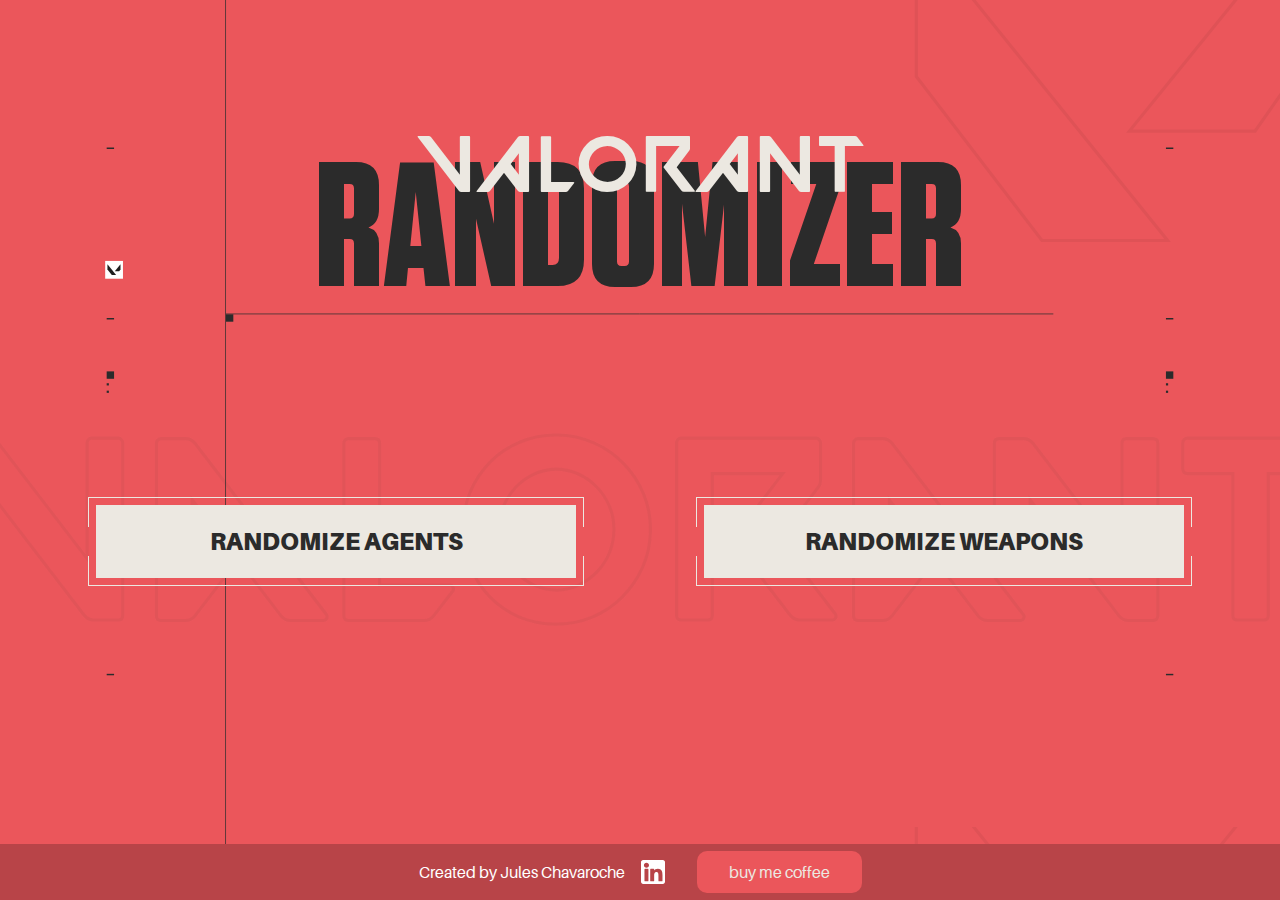
<file: index.html>
<!DOCTYPE html>
<html lang="en">
  <head>
    <meta charset="UTF-8" />
    <meta name="viewport" content="width=device-width, initial-scale=1.0" />
    <title>Valorant randomizer - Randomize your valorant games</title>
    <meta
      name="description"
      content="Looking for a new way to enjoy Valorant? Try our randomizer tool! Randomize agents and weapons for a fresh and exciting experience. Test your skills and see how you adapt to different situations."
    />
    <meta
      name="keywords"
      content="valorant, randomizer, agents, weapons, ranked"
    />
    <link rel="icon" type="image/x-icon" href="./assets/images/favicon.svg" />
    <link rel="stylesheet" href="styles.css" />
  </head>
  <!-- Google tag (gtag.js) -->
  <script
    async
    src="https://www.googletagmanager.com/gtag/js?id=G-6K157E7XG5"
  ></script>
  <script>
    window.dataLayer = window.dataLayer || [];
    function gtag() {
      dataLayer.push(arguments);
    }
    gtag("js", new Date());

    gtag("config", "G-6K157E7XG5");
  </script>
  <!-- Google Tag Manager -->
  <script>
    (function (w, d, s, l, i) {
      w[l] = w[l] || [];
      w[l].push({ "gtm.start": new Date().getTime(), event: "gtm.js" });
      var f = d.getElementsByTagName(s)[0],
        j = d.createElement(s),
        dl = l != "dataLayer" ? "&l=" + l : "";
      j.async = true;
      j.src = "https://www.googletagmanager.com/gtm.js?id=" + i + dl;
      f.parentNode.insertBefore(j, f);
    })(window, document, "script", "dataLayer", "GTM-WD55HD7L");
  </script>
  <!-- End Google Tag Manager -->
  <body>
    <!-- Google Tag Manager (noscript) -->
    <noscript
      ><iframe
        src="https://www.googletagmanager.com/ns.html?id=GTM-WD55HD7L"
        height="0"
        width="0"
        style="display: none; visibility: hidden"
      ></iframe
    ></noscript>
    <!-- End Google Tag Manager (noscript) -->
    <div class="logo">
      <h1 class="valorant">valorant</h1>
      <h2 class="randomizer">randomizer</h2>
    </div>
    <div class="buttons-container">
      <div class="button-borders">
        <a
          href="./views/agents-settings/agents-settings.html"
          class="primary-button"
          >randomize agents</a
        >
      </div>
      <div class="button-borders">
        <a
          href="./views/weapons-settings/weapons-settings.html"
          class="primary-button"
          >randomize weapons</a
        >
      </div>
    </div>
  </body>
  <footer>
    <div class="footer-content">
      <div class="info-dev">
        <p class="name">Created by Jules Chavaroche</p>
        <a href="https://www.linkedin.com/in/jules-chavaroche-a265a9179/"
          ><img
            class="linkedin-img"
            src="/assets/images/linkedin-logo.svg"
            alt="linkedin-logo"
        /></a>
      </div>
      <div class="buy-me-a-coffee">
        <a
          class="btn-donation"
          href="https://www.buymeacoffee.com/juleschavaroche"
          >buy me coffee</a
        >
      </div>
    </div>
  </footer>
</html>
</file>
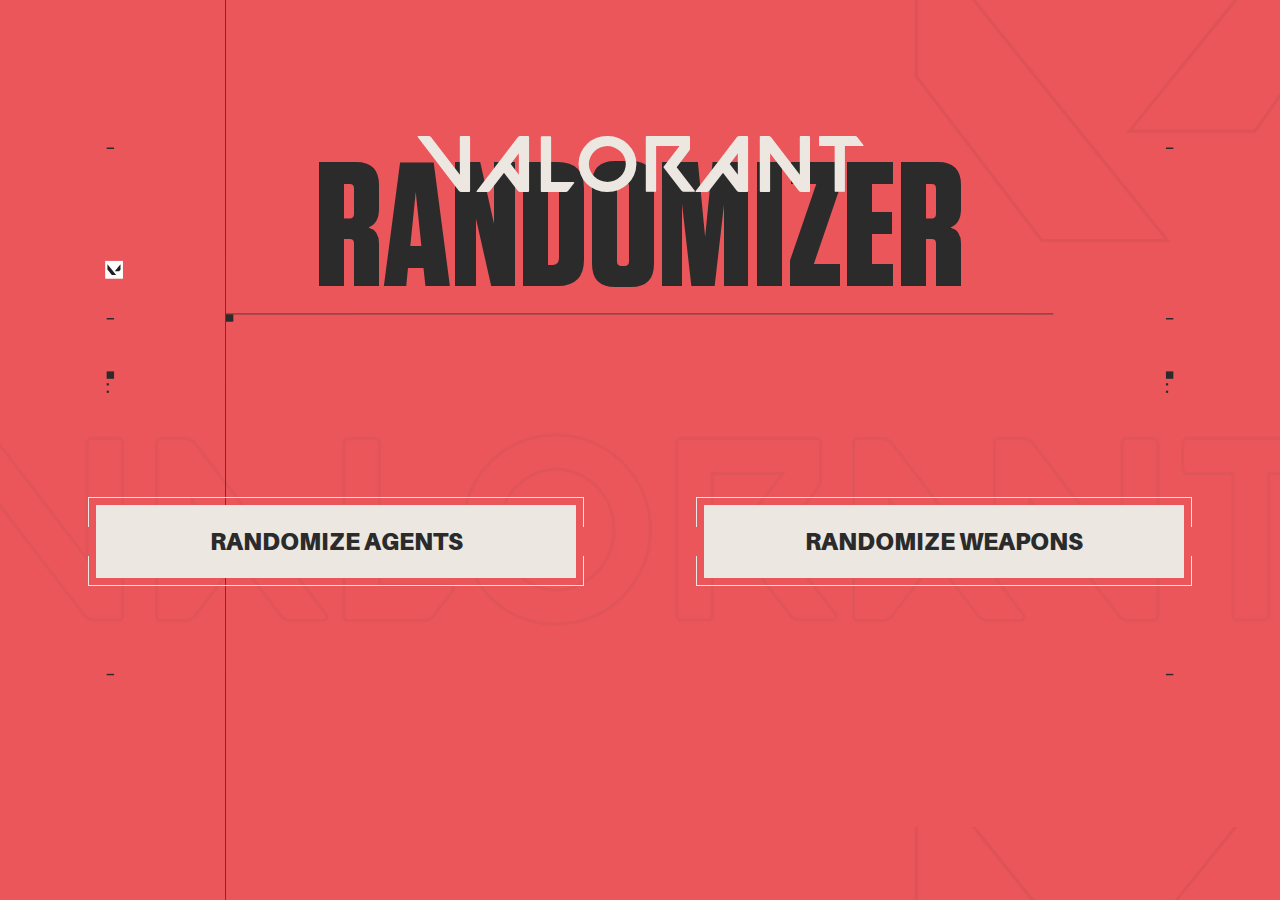
<file: valorant-randomizer/index.html>
<!DOCTYPE html>
<html lang="en">
  <head>
    <meta charset="UTF-8" />
    <meta name="viewport" content="width=device-width, initial-scale=1.0" />
    <title>Valorant randomizer</title>
    <link rel="stylesheet" href="styles.css" />
  </head>
  <body>
    <div class="logo">
      <h2 class="valorant">valorant</h2>
      <h2 class="randomizer">randomizer</h2>
    </div>
    <div class="buttons-container">
      <div class="button-borders">
        <a
          href="/pages/agents-settings/agents-settings.html"
          class="primary-button"
          >randomize agents</a
        >
      </div>
      <div class="button-borders">
        <a
          href="/pages/weapons-settings/weapons-settings.html"
          class="primary-button"
          >randomize weapons</a
        >
      </div>
    </div>
  </body>
</html>
</file>
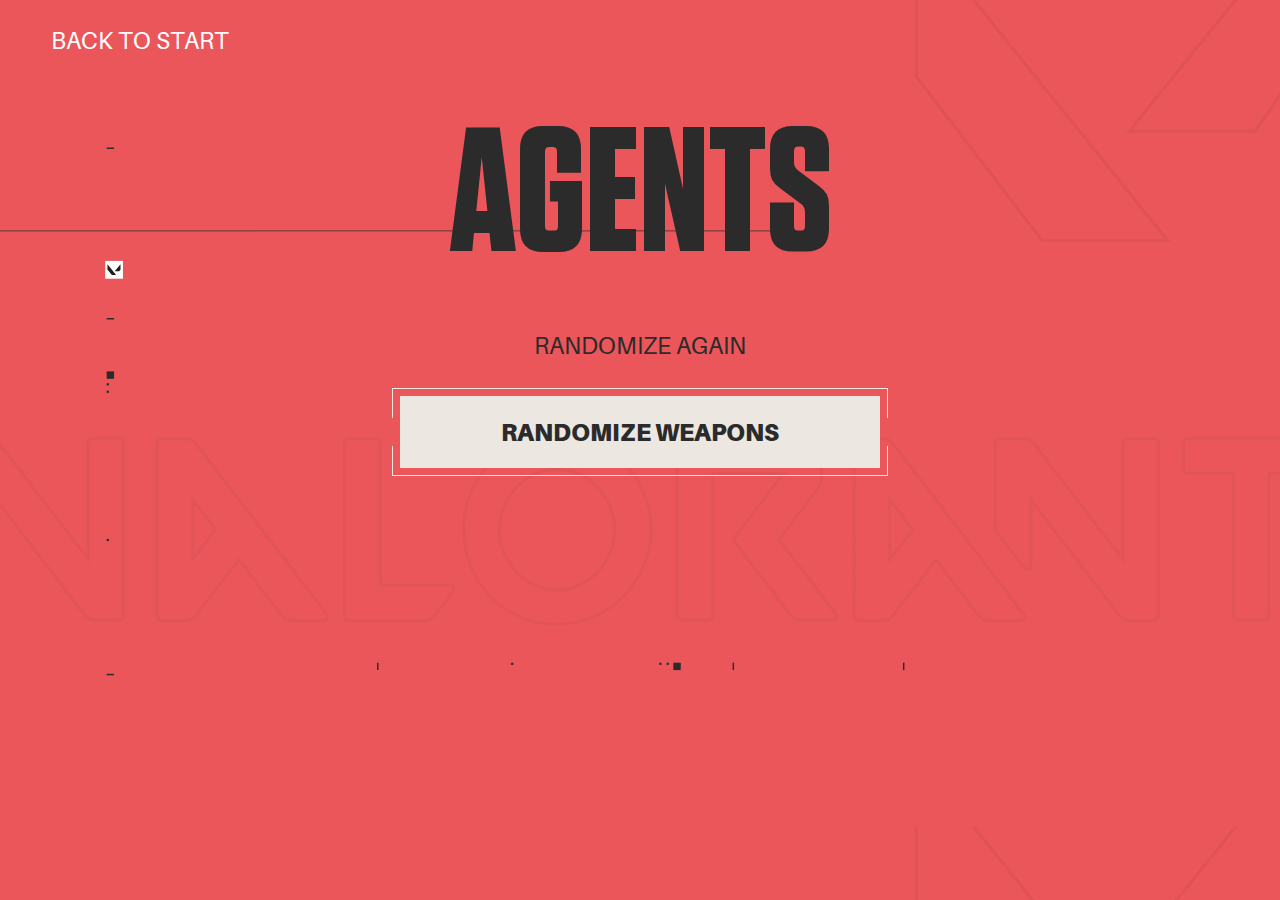
<file: pages/agents-results/agents-results.html>
<!DOCTYPE html>
<html lang="en">
  <head>
    <meta charset="UTF-8" />
    <meta name="viewport" content="width=device-width, initial-scale=1.0" />
    <title>agents-results</title>
    <link rel="stylesheet" href="/pages/agents-results/agents-results.css" />
  </head>
  <body>
    <div class="back-div">
      <a href="/index.html" class="back">Back to start</a>
    </div>
    <!-- Title -->
    <div>
      <h2 class="agents">agents</h2>
    </div>
    <!-- Generated agents -->
    <div id="agent-container"></div>
    <!-- Randomizer button -->
    <div class="buttons">
      <button onClick="window.location.reload();" class="button-again">
        Randomize again
      </button>
      <div class="buttons-container">
        <div class="button-borders">
          <a
            href="/pages/weapons-settings/weapons-settings.html"
            id="randomize-button"
            class="primary-button"
            onclick="transvalue()"
            >randomize weapons</a
          >
        </div>
      </div>
    </div>

    <!-- scrpits -->
    <script
      type="module"
      src="/pages/agents-results/agents-results.js"
    ></script>
  </body>
</html>
</file>
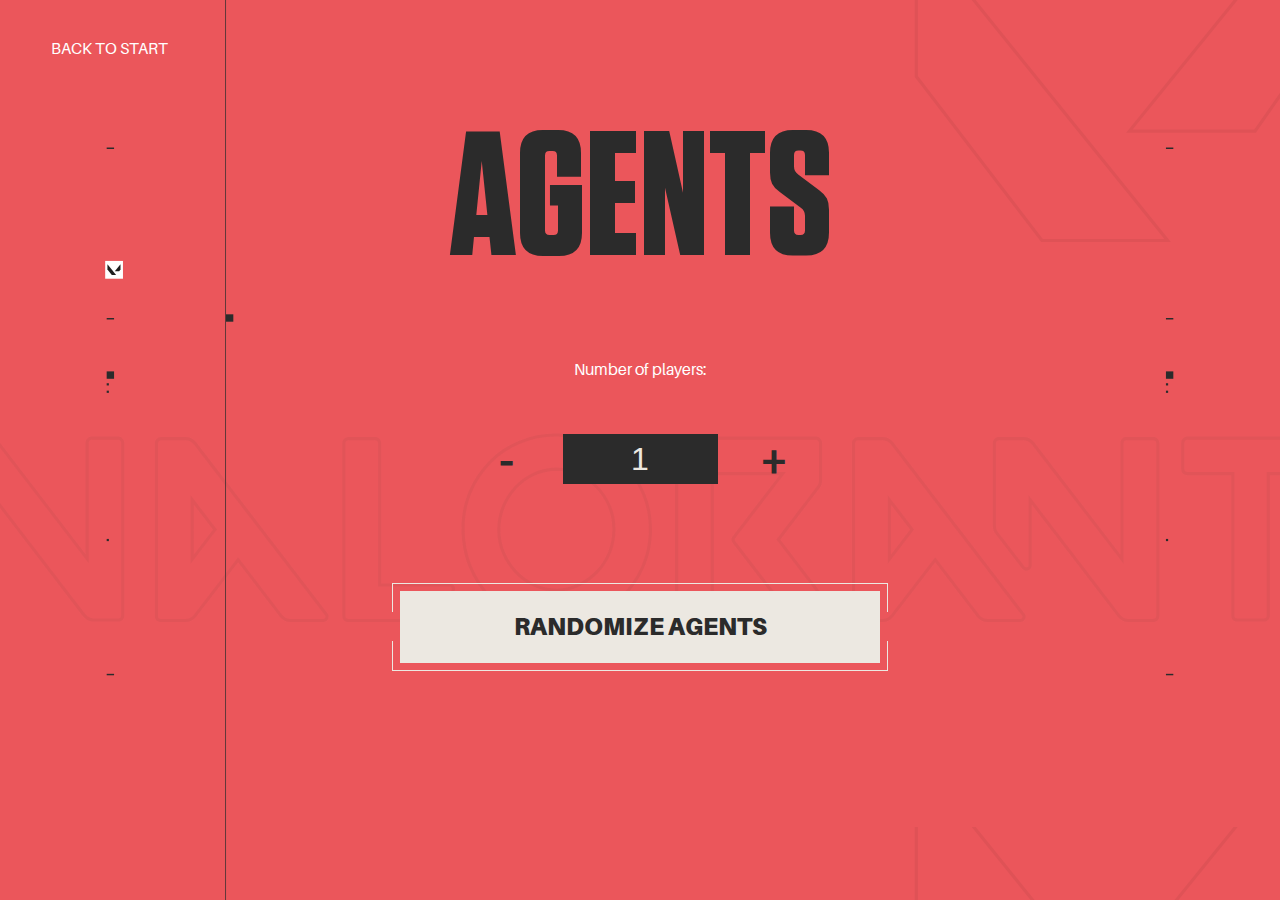
<file: pages/agents-settings/agents-settings.html>
<!DOCTYPE html>
<html lang="en">
  <head>
    <meta charset="UTF-8" />
    <meta name="viewport" content="width=device-width, initial-scale=1.0" />
    <title>agents-settings</title>
    <link rel="stylesheet" href="/pages/agents-settings/agents-setting.css" />
  </head>
  <body>
    <div class="back-div">
      <a href="/index.html" class="back">Back to start</a>
    </div>
    <!-- Title -->
    <div>
      <h2 class="agents">agents</h2>
    </div>
    <!-- Set "player count" -->
    <div>
      <p>Number of players:</p>
      <div class="spinner-container">
        <button id="decrement" onclick="stepper(this)"> - </button>
        <input class="spinner-button" type="number" id="player-count" min="1" max="5" value="1" step="1" />
        <button id="increment" onclick="stepper(this)"> + </button>
      </div>
    </div>
    <!-- Randomizer button -->
    </div>
    <div class="buttons-container">
      <div class="button-borders">
        <a
          href="/pages/agents-results/agents-results.html"
          id="randomize-button"
          class="primary-button"
          onclick="transvalue()"
          >randomize agents</a
        >
      </div>
    </div>
    <!-- scripts -->
    <script src="/pages/agents-settings/agents-settings.js"></script>
    <script src="/pages/agents-results/agents-results.js"></script>
  </body>
</html>
</file>
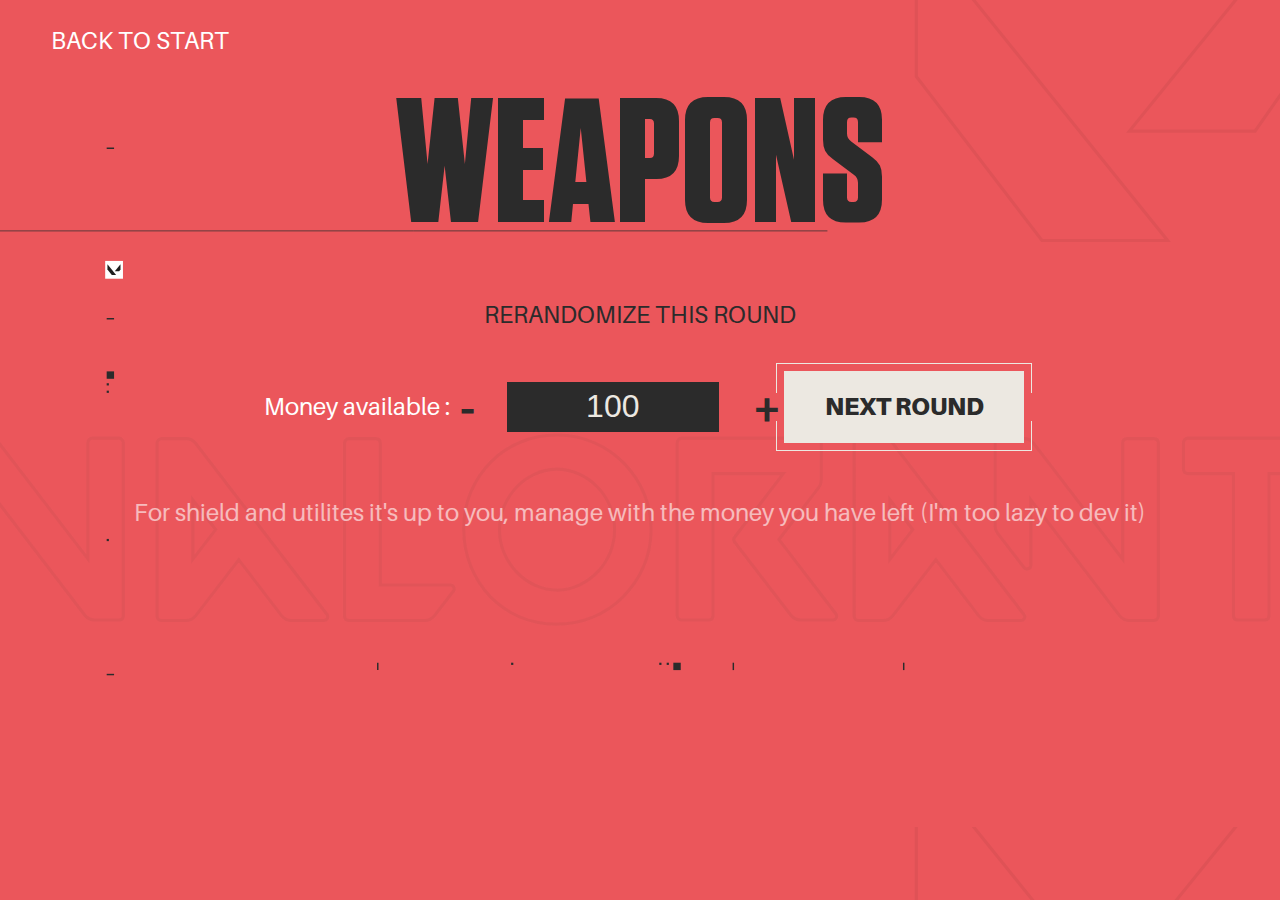
<file: pages/weapons-results/weapons-results.html>
<!DOCTYPE html>
<html lang="en">
  <head>
    <meta charset="UTF-8" />
    <meta name="viewport" content="width=device-width, initial-scale=1.0" />
    <title>weapons-results</title>
    <link rel="stylesheet" href="/pages/weapons-results/weapons-results.css" />
    <!-- scrpits -->
    <script
      type="module"
      src="/pages/weapons-results/weapons-results.js"
      defer
    ></script>
  </head>
  <body>
    <div class="back-div">
      <a href="/index.html" class="back">Back to start</a>
    </div>
    <!-- Title -->
    <div>
      <h2 class="weapons">weapons</h2>
    </div>
    <div></div>
    <div id="weapons-container"></div>
    <!-- Money available for next round generation -->
    <div class="container-again">
      <button onClick="window.location.reload();" class="button-again">
        Rerandomize this round
      </button>
    </div>
    <div class="info-next-round">
      <div class="update-money">
        <p class="update-money-text">Money available :</p>
      </div>
      <!-- Set "money available" -->
      <div class="spinner-container">
        <button id="decrement">-</button>
        <input
          class="spinner-button"
          type="number"
          id="new-money-available"
          min="100"
          max="9000"
          value="100"
          step="100"
        />
        <button id="increment">+</button>
      </div>
      <!-- Next round button -->
      <div class="buttons-container">
        <div class="button-borders">
          <a
            href="/pages/weapons-results/weapons-results.html"
            id="next-round"
            class="primary-button"
            onclick="transvalue()"
            >Next round</a
          >
        </div>
      </div>
    </div>
    <div>
      <p class="info">
        For shield and utilites it's up to you, manage with the money you have
        left (I'm too lazy to dev it)
      </p>
    </div>
  </body>
</html>
</file>
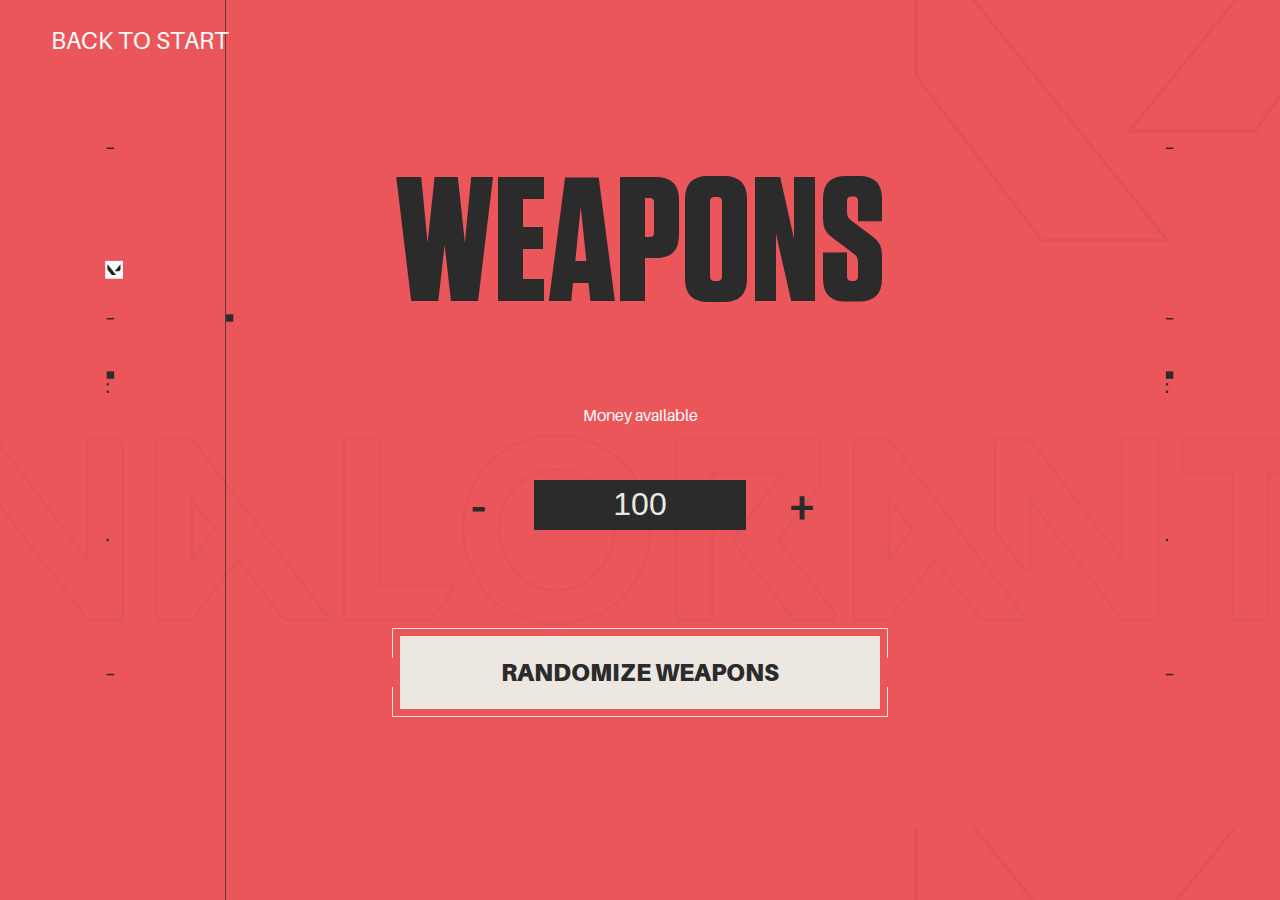
<file: pages/weapons-settings/weapons-settings.html>
<!DOCTYPE html>
<html lang="en">
  <head>
    <meta charset="UTF-8" />
    <meta name="viewport" content="width=device-width, initial-scale=1.0" />
    <title>weapons-settings</title>
    <link
      rel="stylesheet"
      href="/pages/weapons-settings/weapons-settings.css"
    />
  </head>
  <body>
    <div class="back-div">
      <a href="/index.html" class="back">Back to start</a>
    </div>
    <!-- Title -->
    <div>
      <h2 class="weapons">weapons</h2>
    </div>
    <!-- Set "money avialable" -->
    <div>
      <p>Money available</p>
      <div class="spinner-container">
        <button id="decrement" onclick="stepper(this)">-</button>
        <input
          class="spinner-button"
          type="number"
          id="money-available"
          min="100"
          max="9000"
          value="100"
          step="100"
        />
        <button id="increment" onclick="stepper(this)">+</button>
      </div>
    </div>
    <!-- Randomizer button -->
    <div class="buttons-container">
      <div class="button-borders">
        <a
          href="/pages/weapons-results/weapons-results.html"
          id="randomize-button"
          class="primary-button"
          onclick="transvalue()"
          >randomize weapons</a
        >
      </div>
    </div>

    <!-- scripts -->
    <script src="/pages/weapons-settings/weapons-settings.js"></script>
    <script src="/pages/weapons-results/weapons-results.js"></script>
  </body>
</html>
</file>
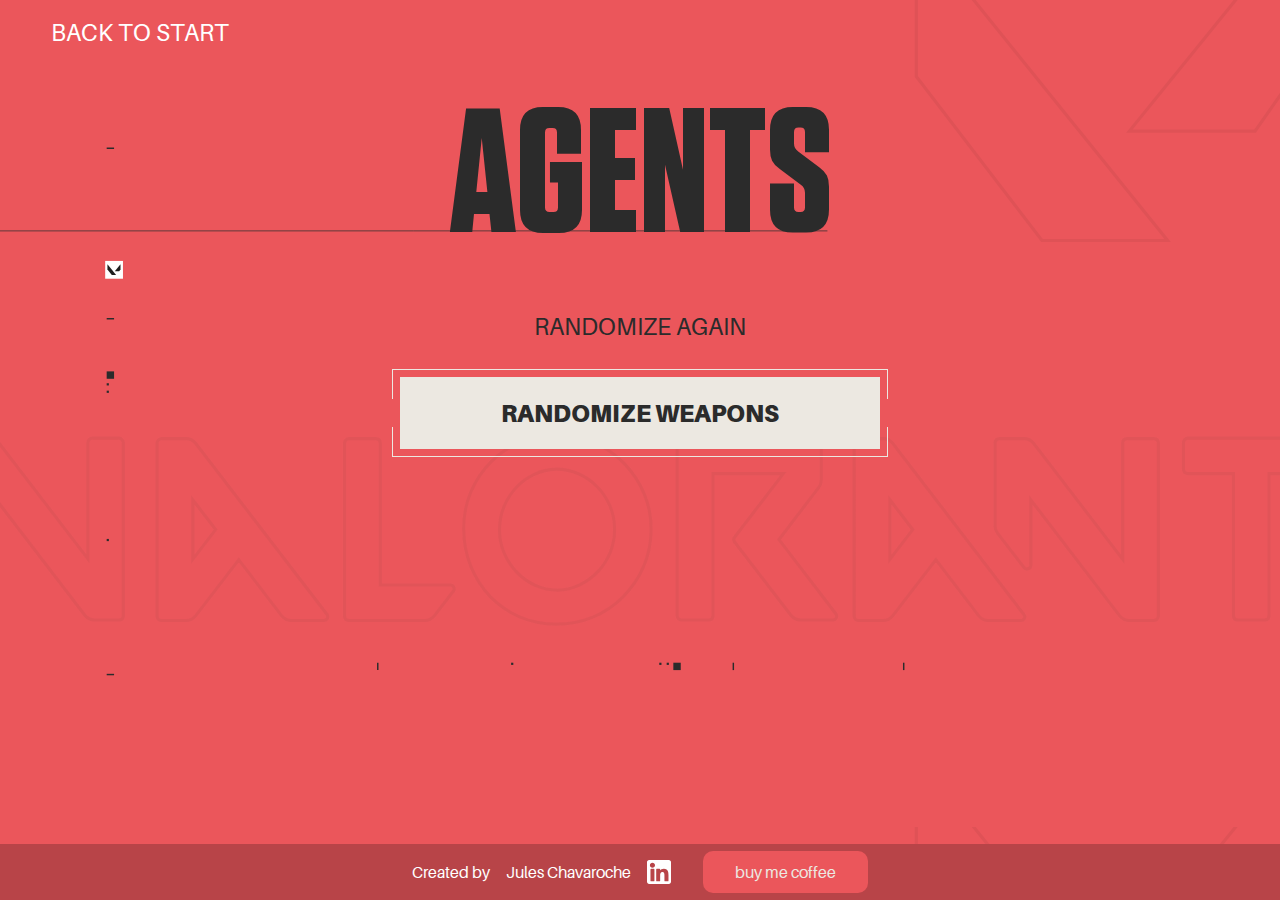
<file: views/agents-results/agents-results.html>
<!DOCTYPE html>
<html lang="en">
  <head>
    <meta charset="UTF-8" />
    <meta name="viewport" content="width=device-width, initial-scale=1.0" />
    <title>agents-results</title>
    <link
      rel="icon"
      type="image/x-icon"
      href="../../assets/images/favicon.svg"
    />
    <link rel="stylesheet" href="./agents-results.css" />
  </head>
  <body>
    <div class="back-div">
      <a href="../../index.html" class="back">Back to start</a>
    </div>
    <!-- Title -->
    <div>
      <h2 class="agents">agents</h2>
    </div>
    <!-- Generated agents -->
    <div id="agent-container"></div>
    <!-- Randomizer button -->
    <div class="buttons">
      <button onClick="window.location.reload();" class="button-again">
        Randomize again
      </button>
      <div class="buttons-container">
        <div class="button-borders">
          <a
            href="../weapons-settings/weapons-settings.html"
            id="randomize-button"
            class="primary-button"
            onclick="transvalue()"
            >randomize weapons</a
          >
        </div>
      </div>
    </div>

    <!-- scrpits -->
    <script type="module" src="./agents-results.js"></script>
  </body>
  <footer>
    <div class="footer-content">
      <div class="info-dev">
        <p class="name">Created by</p>
        <p class="name">Jules Chavaroche</p>
        <a href="https://www.linkedin.com/in/jules-chavaroche-a265a9179/"
          ><img
            class="linkedin-img"
            src="/assets/images/linkedin-logo.svg"
            alt="linkedin-logo"
        /></a>
      </div>
      <div class="buy-me-a-coffee">
        <a
          class="btn-donation"
          href="https://www.buymeacoffee.com/juleschavaroche"
          >buy me coffee</a
        >
      </div>
    </div>
  </footer>
</html>
</file>
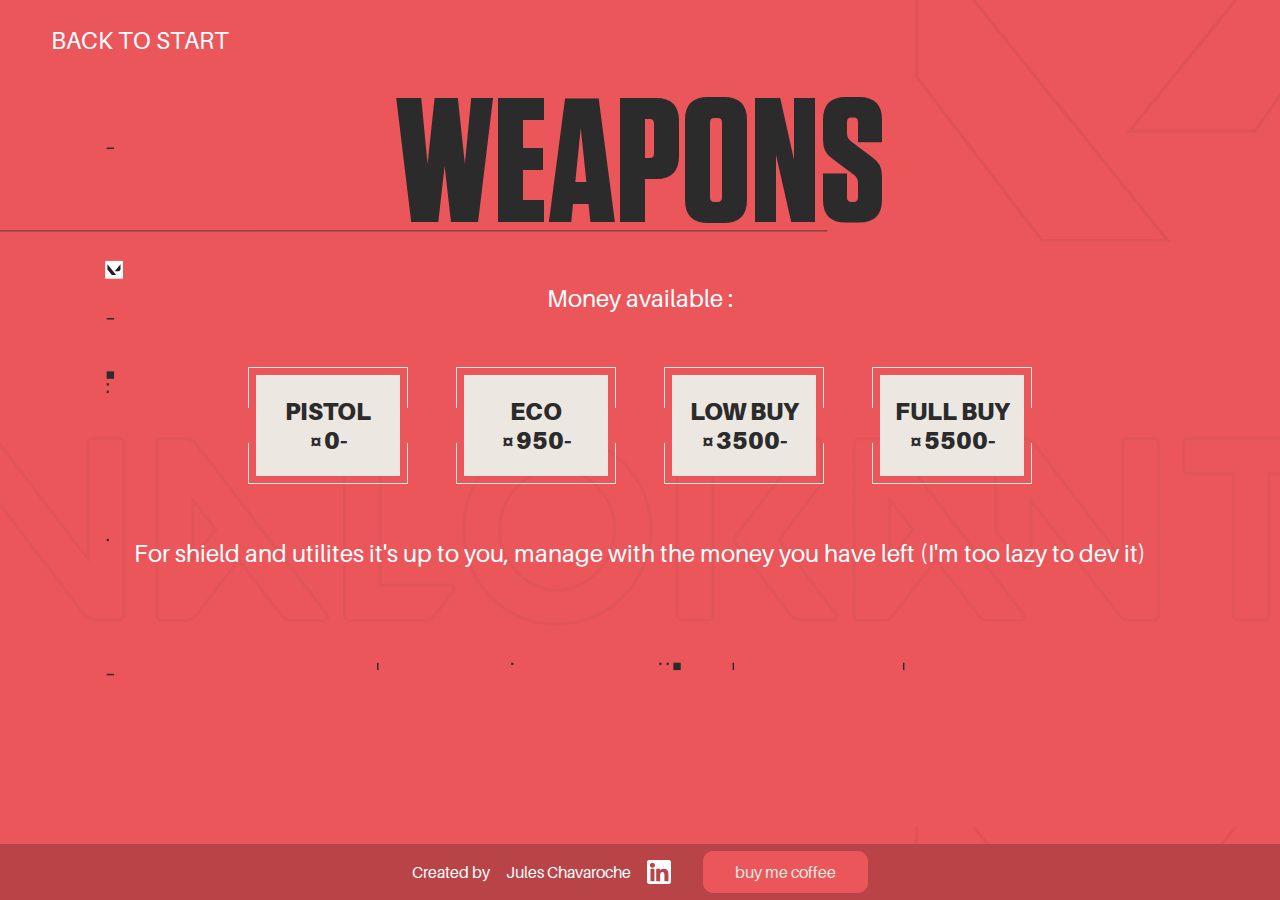
<file: views/weapons-results/weapons-results.html>
<!DOCTYPE html>
<html lang="en">
  <head>
    <meta charset="UTF-8" />
    <meta name="viewport" content="width=device-width, initial-scale=1.0" />
    <title>weapons-results</title>
    <link
      rel="icon"
      type="image/x-icon"
      href="../../assets/images/favicon.svg"
    />
    <link rel="stylesheet" href="./weapons-results.css" />
    <!-- scrpits -->
    <script type="module" src="./weapons-results.js" defer></script>
  </head>
  <body>
    <div class="back-div">
      <a href="../../index.html" class="back">Back to start</a>
    </div>
    <!-- Title -->
    <div>
      <h2 class="weapons">weapons</h2>
    </div>
    <div></div>
    <div id="weapons-container"></div>
    <!-- Money available for next round generation -->
    <div class="info-next-round">
      <div class="update-money">
        <p class="update-money-text">Money available :</p>
      </div>
      <!-- Set "money available" -->
      <div class="set-money">
        <!-- pistol -->
        <div class="pistol">
          <div class="buttons-container">
            <div class="button-borders">
              <a
                data-value="0"
                class="primary-button"
                onclick="transvalue(event)"
                >Pistol <br />
                ¤0-</a
              >
            </div>
          </div>
        </div>
        <!-- eco-->
        <div class="eco">
          <div class="buttons-container">
            <div class="button-borders">
              <a
                data-value="950"
                class="primary-button"
                onclick="transvalue(event)"
                >Eco <br />
                ¤950-</a
              >
            </div>
          </div>
        </div>
        <!-- low buy -->
        <div class="low-buy">
          <div class="buttons-container">
            <div class="button-borders">
              <a
                data-value="3500"
                class="primary-button"
                onclick="transvalue(event)"
                >Low buy <br />
                ¤3500-</a
              >
            </div>
          </div>
        </div>
        <!-- Full buy -->
        <div class="full-buy">
          <div class="buttons-container">
            <div class="button-borders">
              <a
                data-value="5500"
                class="primary-button"
                onclick="transvalue(event)"
                >Full buy <br />
                ¤5500-</a
              >
            </div>
          </div>
        </div>
      </div>
      <div>
        <p class="info">
          For shield and utilites it's up to you, manage with the money you have
          left (I'm too lazy to dev it)
        </p>
      </div>
    </div>
  </body>
  <footer>
    <div class="footer-content">
      <div class="info-dev">
        <p class="name">Created by</p>
        <p class="name">Jules Chavaroche</p>
        <a href="https://www.linkedin.com/in/jules-chavaroche-a265a9179/"
          ><img
            class="linkedin-img"
            src="/assets/images/linkedin-logo.svg"
            alt="linkedin-logo"
        /></a>
      </div>
      <div class="buy-me-a-coffee">
        <a
          class="btn-donation"
          href="https://www.buymeacoffee.com/juleschavaroche"
          >buy me coffee</a
        >
      </div>
    </div>
  </footer>
</html>
</file>
<file: styles.css>
@font-face {
  font-family: tungsten;
  src: url(./assets/font/FontsFree-Net-Tungsten-Bold.ttf);
}

@font-face {
  font-family: aileron-black;
  src: url(./assets/font/aileron/Aileron-Black.otf);
}

@font-face {
  font-family: aileron;
  src: url(./assets/font/aileron/Aileron-Regular.otf);
}

* {
  margin: 0;
  padding: 0;
}

@font-face {
  font-family: valorant;
  src: url(./assets/font/Valorant\ Font.ttf);
}

body {
  background-color: #eb565b;
  background-image: url("./assets/images/background-details.svg");
  background-size: cover;
}

.logo {
  display: flex;
  position: relative;
  flex-direction: column;
  align-items: center;
  margin-top: 10%;
}

.valorant {
  position: absolute;
  font-family: valorant;
  font-weight: 300;
  color: #ece8e1;
  font-size: 5em;
  text-transform: uppercase;
}

.randomizer {
  font-family: tungsten;
  font-size: 11em;
  font-weight: 300;
  text-transform: uppercase;
  color: #2b2b2b;
}

.buttons-container {
  display: flex;
  align-items: center;
  justify-content: center;
  margin-top: 13%;
  gap: 8em;
}

.button-settings {
  font-family: aileron-black;
  text-transform: uppercase;
  text-decoration: none;
  font-size: 1.5em;
  color: #2b2b2b;
  background-color: #ece8e1;
}

.primary-button {
  display: flex;
  justify-content: center;
  text-decoration: none;
  cursor: pointer;
  font-size: 1.5em;
  color: #2b2b2b;
  font-family: aileron-black;
  text-transform: uppercase;
  padding: 0.9em 3em;
  background: #ece8e1 url(./assets/images/svg-background.svg);
  background-size: 150%;
  background-position: 500%;
  background-repeat: no-repeat;
  transition: 0.5s ease-in-out;
  transition-property: background-position, border, color;
  z-index: 1;
}

.primary-button {
  width: 14em;
}

.primary-button:hover {
  color: white;
  background-position: 50%;
}

.primary-button::before {
  content: "";
  position: absolute;
  background-color: #ece8e1;
}

.primary-button:hover::before {
  background-color: #ece8e1;
}

.primary-button::after {
  content: "";
  position: absolute;
  background-color: #ece8e1;
}

.button-borders {
  position: relative;
  width: fit-content;
  height: fit-content;
}

.button-borders:before {
  content: "";
  position: absolute;
  width: calc(100% + 0.9rem);
  height: 40%;
  left: -0.5rem;
  top: -0.5rem;
  border: 1px solid #ece8e1;
  border-bottom: 0px;
  z-index: -1;
}

.button-borders::after {
  content: "";
  position: absolute;
  width: calc(100% + 0.9rem);
  height: 40%;
  left: -0.5rem;
  bottom: -0.5rem;
  border: 1px solid #ece8e1;
  border-top: 0px;
  z-index: -1;
}

/* footer */
footer {
  background-color: #b84448;
  position: absolute;
  bottom: 0;
  width: 100vw;
}

.footer-content {
  margin: 1em;
  display: flex;
  flex-direction: row;
  justify-content: center;
  align-items: center;
  gap: 2em;
}

.info-dev {
  display: flex;
  flex-direction: row;
  justify-content: center;
  align-items: center;
  gap: 1em;
}

.name {
  font-size: 1em;
  font-family: aileron;
  color: white;
}

.linkedin-img {
  width: 1.5em;
  height: 1.5em;
  display: flex;
  align-items: center;
}

.btn-donation {
  padding: 0.7em 2em;
  background-color: #eb565b;
  text-decoration: none;
  font-family: aileron;
  color: #ece8e1;
  border-radius: 10px;
}

@media only screen and (max-width: 600px) {
  .valorant {
    font-size: 2em;
  }

  .randomizer {
    font-size: 4em;
  }

  .logo {
    margin-top: 15vh;
  }

  .buttons-container {
    flex-direction: column;
    margin-top: 25vh;
    gap: 4em;
  }

  .primary-button {
    width: 12em;
    font-size: 1em;
    padding: 0.9em 2em;
  }
}
</file>
<file: valorant-randomizer/styles.css>
@font-face {
  font-family: tungsten;
  src: url(/assets/font/FontsFree-Net-Tungsten-Bold.ttf);
}

@font-face {
  font-family: aileron-black;
  src: url(/assets/font/aileron/Aileron-Black.otf);
}

@font-face {
  font-family: aileron;
  src: url(/assets/font/aileron/Aileron-Regular.otf);
}

* {
  margin: 0;
  padding: 0;
}

@font-face {
  font-family: valorant;
  src: url(/assets/font/Valorant\ Font.ttf);
}

body {
  background-color: #eb565b;
  background-image: url("/assets/images/background-details.svg");
  background-size: cover;
}

.logo {
  display: flex;
  position: relative;
  flex-direction: column;
  align-items: center;
  margin-top: 10%;
}

.valorant {
  position: absolute;
  font-family: valorant;
  font-weight: 300;
  color: #ece8e1;
  font-size: 5em;
  text-transform: uppercase;
}

.randomizer {
  font-family: tungsten;
  font-size: 11em;
  font-weight: 300;
  text-transform: uppercase;
  color: #2b2b2b;
}

.buttons-container {
  display: flex;
  align-items: center;
  justify-content: center;
  margin-top: 13%;
  gap: 8em;
}

.button-settings {
  font-family: aileron-black;
  text-transform: uppercase;
  text-decoration: none;
  font-size: 1.5em;
  color: #2b2b2b;
  background-color: #ece8e1;
}

.primary-button {
  display: flex;
  justify-content: center;
  text-decoration: none;
  cursor: pointer;
  font-size: 1.5em;
  color: #2b2b2b;
  font-family: aileron-black;
  text-transform: uppercase;
  padding: 0.9em 3em;
  background: #ece8e1 url(/assets/images/svg-background.svg);
  background-size: 150%;
  background-position: 500%;
  background-repeat: no-repeat;
  transition: 0.5s ease-in-out;
  transition-property: background-position, border, color;
  z-index: 1;
}

.primary-button {
  width: 14em;
}

.primary-button:hover {
  color: white;
  background-position: 50%;
}

.primary-button::before {
  content: "";
  position: absolute;
  background-color: #ece8e1;
}

.primary-button:hover::before {
  background-color: #ece8e1;
}

.primary-button::after {
  content: "";
  position: absolute;
  background-color: #ece8e1;
}

.button-borders {
  position: relative;
  width: fit-content;
  height: fit-content;
}

.button-borders:before {
  content: "";
  position: absolute;
  width: calc(100% + 0.9rem);
  height: 40%;
  left: -0.5rem;
  top: -0.5rem;
  border: 1px solid #ece8e1;
  border-bottom: 0px;
  z-index: -1;
}

.button-borders::after {
  content: "";
  position: absolute;
  width: calc(100% + 0.9rem);
  height: 40%;
  left: -0.5rem;
  bottom: -0.5rem;
  border: 1px solid #ece8e1;
  border-top: 0px;
  z-index: -1;
}

@media only screen and (max-width: 600px) {
  .valorant {
    font-size: 2em;
  }

  .randomizer {
    font-size: 4em;
  }

  .logo {
    margin-top: 15vh;
  }

  .buttons-container {
    flex-direction: column;
    margin-top: 25vh;
    gap: 4em;
  }

  .primary-button {
    width: 12em;
    font-size: 1em;
    padding: 0.9em 2em;
  }
}
</file>
<file: pages/agents-results/agents-results.css>
@font-face {
  font-family: tungsten;
  src: url(/assets/font/FontsFree-Net-Tungsten-Bold.ttf);
}

@font-face {
  font-family: aileron-black;
  src: url(/assets/font/aileron/Aileron-Black.otf);
}

@font-face {
  font-family: aileron;
  src: url(/assets/font/aileron/Aileron-Regular.otf);
}

* {
  margin: 0;
  padding: 0;
}

@font-face {
  font-family: valorant;
  src: url(/assets/font/Valorant\ Font.ttf);
}

body {
  background-color: #eb565b;
  background-image: url(/assets/images/background-agents-results.svg);
  background-size: cover;
}

.back-div {
  margin-left: 4%;
  margin-top: 2%;
}

.back {
  text-transform: uppercase;
  text-decoration: none;
  color: white;
  font-size: 1.5em;
  font-family: aileron;
}

.agents {
  font-family: tungsten;
  font-size: 11em;
  font-weight: 300;
  text-transform: uppercase;
  color: #2b2b2b;
  text-align: center;
  margin-top: 3%;
}

.agent-name {
  font-family: tungsten;
  font-size: 4em;
  color: white;
  text-transform: uppercase;
  font-weight: 200;
  padding: 5%;
}

.agent-img {
  height: 50%;
}

.agent-container {
  display: flex;
  justify-content: center;
  margin-top: 2vh;
}

.agent-card {
  display: flex;
  flex-direction: column;
  align-items: center;
  width: 30vh;
  height: 40vh;
  background: url(/assets/images/svg-background-card.svg);
  background-size: 150%;
  background-position: 500%;
  background-repeat: no-repeat;
  transition: 0.5s ease-in-out;
  transition-property: background-position, border, color;
}

.player-count {
  font-size: 1.5em;
  padding: 1.5em;
  font-family: aileron;
  color: white;
}

.rerandomize-button {
  font-family: aileron-black;
  text-transform: uppercase;
  font-size: 1.5em;
  color: #2b2b2b;
  text-decoration: none;
  border: none;
  background-color: #ece8e1;
  padding-top: 1em;
  padding-bottom: 1em;
  padding-left: 0.4em;
  padding-right: 0.4em;
  width: 8%;
  margin-top: 10%;
  display: flex;
  position: absolute;
  cursor: pointer;
}

.agent-card .rerandomize-button {
  display: none;
}

.agent-card:hover .rerandomize-button {
  display: block;
}

.agent-card:hover {
  background-position: 50%;
}

/* button */

.buttons {
  display: flex;
  flex-direction: column;
  justify-content: center;
  margin-top: 3vh;
  gap: 4vh;
}

.button-again {
  font-family: aileron;
  text-transform: uppercase;
  font-size: 1.5em;
  color: #2b2b2b;
  text-decoration: none;
  border: none;
  background: none;
  cursor: pointer;
}

.buttons-container {
  display: flex;
  align-items: center;
  justify-content: center;
}

.button-settings {
  display: flex;
  justify-content: center;
  font-family: aileron-black;
  text-transform: uppercase;
  text-decoration: none;
  font-size: 1.5em;
  color: #2b2b2b;
  background-color: #ece8e1;
}

.primary-button {
  display: flex;
  justify-content: center;
  text-decoration: none;
  cursor: pointer;
  font-size: 1.5em;
  color: #2b2b2b;
  font-family: aileron-black;
  text-transform: uppercase;
  padding: 0.9em 3em;
  background: #ece8e1 url(/assets/images/svg-background.svg);
  background-size: 150%;
  background-position: 500%;
  background-repeat: no-repeat;
  transition: 0.5s ease-in-out;
  transition-property: background-position, border, color;
  z-index: 1;
}

.primary-button {
  width: 14em;
}

.primary-button:hover {
  color: white;
  background-position: 50%;
}

.primary-button::before {
  content: "";
  position: absolute;
  background-color: #ece8e1;
}

.primary-button:hover::before {
  background-color: #ece8e1;
}

.primary-button::after {
  content: "";
  position: absolute;
  background-color: #ece8e1;
}

.button-borders {
  position: relative;
  width: fit-content;
  height: fit-content;
}

.button-borders:before {
  content: "";
  position: absolute;
  width: calc(100% + 0.9rem);
  height: 40%;
  left: -0.5rem;
  top: -0.5rem;
  border: 1px solid #ece8e1;
  border-bottom: 0px;
  z-index: -1;
}

.button-borders::after {
  content: "";
  position: absolute;
  width: calc(100% + 0.9rem);
  height: 40%;
  left: -0.5rem;
  bottom: -0.5rem;
  border: 1px solid #ece8e1;
  border-top: 0px;
  z-index: -1;
}

@media only screen and (max-width: 600px) {
  .agents {
    font-size: 5em;
    margin-top: 10vh;
  }

  .buttons-container {
    flex-direction: column;
    margin-bottom: 10vh;
    gap: 4em;
  }

  .primary-button {
    width: 12em;
    font-size: 1em;
    padding: 0.9em 2em;
  }

  .agent-container {
    flex-direction: column;
    justify-content: center;
    align-items: center;
  }

  body {
    background-size: cover;
  }
}
</file>
<file: pages/agents-settings/agents-setting.css>
@font-face {
  font-family: tungsten;
  src: url(/assets/font/FontsFree-Net-Tungsten-Bold.ttf);
}

@font-face {
  font-family: aileron-black;
  src: url(/assets/font/aileron/Aileron-Black.otf);
}

@font-face {
  font-family: aileron;
  src: url(/assets/font/aileron/Aileron-Regular.otf);
}

* {
  margin: 0;
  padding: 0;
}

@font-face {
  font-family: valorant;
  src: url(/assets/font/Valorant\ Font.ttf);
}

body {
  background-color: #eb565b;
  background-image: url("/assets/images/background-agents-settings.svg");
  background-size: cover;
}

.back-div {
  margin-left: 4%;
  margin-top: 3%;
}

.back {
  text-transform: uppercase;
  text-decoration: none;
  color: white;
  font-size: 1em;
  font-family: aileron;
}

.agents {
  font-family: tungsten;
  font-size: 11em;
  font-weight: 300;
  text-transform: uppercase;
  color: #2b2b2b;
  text-align: center;
  margin-top: 3%;
}

p {
  display: flex;
  justify-content: center;
  font-family: aileron;
  color: white;
  margin: 4%;
}

/* spinner button */

/* hide arrow */
/* Chrome, Safari, Edge, Opera */
input::-webkit-outer-spin-button,
input::-webkit-inner-spin-button {
  -webkit-appearance: none;
  margin: 0;
}

/* Firefox */
input[type="number"] {
  appearance: textfield;
  text-align: center;
  border: none;
  font-size: 2em;
}

.spinner-container {
  display: flex;
  justify-content: center;
  align-items: center;
  margin: 3%;
  gap: 2em;
}

.spinner-button {
  color: #ece8e1;
  background-color: #2b2b2b;
  padding: 0.2em 1.5em;
  display: flex;
  justify-content: center;
}

#increment {
  background: none;
  border: none;
  font-family: aileron-black;
  font-size: 3em;
  color: #2b2b2b;
  width: 1em;
  cursor: pointer;
}

#decrement {
  background: none;
  border: none;
  font-family: aileron-black;
  font-size: 3em;
  color: #2b2b2b;
  width: 1em;
  cursor: pointer;
}

/* button */

.buttons {
  display: flex;
  justify-content: center;
  margin: 7%;
}

.buttons-container {
  display: flex;
  align-items: center;
  justify-content: center;
  margin: 8%;
}

.button-settings {
  display: flex;
  justify-content: center;
  font-family: aileron-black;
  text-transform: uppercase;
  text-decoration: none;
  font-size: 1.5em;
  color: #2b2b2b;
  background-color: #ece8e1;
}

.primary-button {
  display: flex;
  justify-content: center;
  text-decoration: none;
  cursor: pointer;
  font-size: 1.5em;
  color: #2b2b2b;
  font-family: aileron-black;
  text-transform: uppercase;
  padding: 0.9em 3em;
  background: #ece8e1 url(/assets/images/svg-background.svg);
  background-size: 150%;
  background-position: 500%;
  background-repeat: no-repeat;
  transition: 0.5s ease-in-out;
  transition-property: background-position, border, color;
  z-index: 1;
}

.primary-button {
  width: 14em;
}

.primary-button:hover {
  color: white;
  background-position: 50%;
}

.primary-button::before {
  content: "";
  position: absolute;
  background-color: #ece8e1;
}

.primary-button:hover::before {
  background-color: #ece8e1;
}

.primary-button::after {
  content: "";
  position: absolute;
  background-color: #ece8e1;
}

.button-borders {
  position: relative;
  width: fit-content;
  height: fit-content;
}

.button-borders:before {
  content: "";
  position: absolute;
  width: calc(100% + 0.9rem);
  height: 40%;
  left: -0.5rem;
  top: -0.5rem;
  border: 1px solid #ece8e1;
  border-bottom: 0px;
  z-index: -1;
}

.button-borders::after {
  content: "";
  position: absolute;
  width: calc(100% + 0.9rem);
  height: 40%;
  left: -0.5rem;
  bottom: -0.5rem;
  border: 1px solid #ece8e1;
  border-top: 0px;
  z-index: -1;
}

@media only screen and (max-width: 600px) {
  .agents {
    font-size: 5em;
    margin-top: 10vh;
  }

  .buttons-container {
    flex-direction: column;
    margin-top: 3vh;
    gap: 4em;
  }

  .primary-button {
    width: 12em;
    font-size: 1em;
    padding: 0.9em 2em;
  }

  .buttons-container {
    margin-top: 10vh;
  }

  p {
    margin-top: 18vh;
  }
}
</file>
<file: pages/weapons-results/weapons-results.css>
@font-face {
  font-family: tungsten;
  src: url(/assets/font/FontsFree-Net-Tungsten-Bold.ttf);
}

@font-face {
  font-family: aileron-black;
  src: url(/assets/font/aileron/Aileron-Black.otf);
}

@font-face {
  font-family: aileron;
  src: url(/assets/font/aileron/Aileron-Regular.otf);
}

* {
  margin: 0;
  padding: 0;
}

@font-face {
  font-family: valorant;
  src: url(/assets/font/Valorant\ Font.ttf);
}

body {
  background-color: #eb565b;
  background-image: url(/assets/images/background-agents-results.svg);
  background-size: cover;
}

.back-div {
  margin-left: 4%;
  margin-top: 2%;
}

.back {
  text-transform: uppercase;
  text-decoration: none;
  color: white;
  font-size: 1.5em;
  font-family: aileron;
}

.weapons {
  font-family: tungsten;
  font-size: 11em;
  font-weight: 300;
  text-transform: uppercase;
  color: #2b2b2b;
  text-align: center;
  margin-top: 1vh;
}

.weapons-container {
  display: flex;
  flex-direction: row;
  justify-content: center;
  margin-top: 3vh;
}

.weapons-card {
  padding: 2em;
  margin: 3em;
  background-color: white;
  display: flex;
  flex-direction: column;
  justify-content: center;
  width: 30vw;
}

.weapon-name {
  font-family: tungsten;
  font-size: 4em;
  font-weight: 300;
  text-transform: uppercase;
  color: #2b2b2b;
  text-align: center;
  margin-top: 0.5em;
}

.weapon-img {
  height: 11vh;
  object-fit: contain;
}

.weapons-categ {
  color: #2b2b2b;
}

.container-again {
  display: flex;
  justify-content: center;
  margin-top: 2%;
}

.button-again {
  font-family: aileron;
  text-transform: uppercase;
  font-size: 1.5em;
  color: #2b2b2b;
  text-decoration: none;
  border: none;
  background: none;
  cursor: pointer;
}

/* info next round */

.info-next-round {
  display: flex;
  flex-direction: row;
  justify-content: center;
  align-items: center;
  padding: 0 20vw;
  margin-top: 1%;
}

p {
  display: flex;
  justify-content: center;
  font-family: aileron;
  color: white;
  margin: 0 0 0 0;
  font-size: 1.5em;
}

.update-money {
  width: 33%;
}

/* spinner button */

/* hide arrow */
/* Chrome, Safari, Edge, Opera */
input::-webkit-outer-spin-button,
input::-webkit-inner-spin-button {
  -webkit-appearance: none;
  margin: 0;
}

/* Firefox */
input[type="number"] {
  appearance: textfield;
  text-align: center;
  border: none;
  font-size: 2em;
}

.spinner-container {
  display: flex;
  justify-content: center;
  align-items: center;
  margin: 4vh;
  gap: 2em;
  width: 33%;
}

.spinner-button {
  color: #ece8e1;
  background-color: #2b2b2b;
  padding: 0.2em 1.5em;
  display: flex;
  justify-content: center;
}

#increment {
  background: none;
  border: none;
  font-family: aileron-black;
  font-size: 3em;
  color: #2b2b2b;
  width: 1em;
  cursor: pointer;
}

#decrement {
  background: none;
  border: none;
  font-family: aileron-black;
  font-size: 3em;
  color: #2b2b2b;
  width: 1em;
  cursor: pointer;
}

/* button */

.buttons {
  display: flex;
  justify-content: center;
  margin: 7%;
}

.buttons-container {
  display: flex;
  align-items: center;
  justify-content: center;
  width: 33%;
}

.button-settings {
  display: flex;
  justify-content: center;
  font-family: aileron-black;
  text-transform: uppercase;
  text-decoration: none;
  font-size: 1.5em;
  color: #2b2b2b;
  background-color: #ece8e1;
}

.primary-button {
  display: flex;
  justify-content: center;
  text-decoration: none;
  cursor: pointer;
  font-size: 1.5em;
  color: #2b2b2b;
  font-family: aileron-black;
  text-transform: uppercase;
  padding: 0.9em 0em;
  background: #ece8e1 url(/assets/images/svg-background.svg);
  background-size: 150%;
  background-position: 500%;
  background-repeat: no-repeat;
  transition: 0.5s ease-in-out;
  transition-property: background-position, border, color;
  z-index: 1;
}

.primary-button {
  width: 10em;
}

.primary-button:hover {
  color: white;
  background-position: 50%;
}

.primary-button::before {
  content: "";
  position: absolute;
  background-color: #ece8e1;
}

.primary-button:hover::before {
  background-color: #ece8e1;
}

.primary-button::after {
  content: "";
  position: absolute;
  background-color: #ece8e1;
}

.button-borders {
  position: relative;
  width: fit-content;
  height: fit-content;
}

.button-borders:before {
  content: "";
  position: absolute;
  width: calc(100% + 0.9rem);
  height: 40%;
  left: -0.5rem;
  top: -0.5rem;
  border: 1px solid #ece8e1;
  border-bottom: 0px;
  z-index: -1;
}

.button-borders::after {
  content: "";
  position: absolute;
  width: calc(100% + 0.9rem);
  height: 40%;
  left: -0.5rem;
  bottom: -0.5rem;
  border: 1px solid #ece8e1;
  border-top: 0px;
  z-index: -1;
}

.info {
  margin: 2%;
  opacity: 60%;
}
</file>
<file: pages/weapons-settings/weapons-settings.css>
@font-face {
  font-family: tungsten;
  src: url(/assets/font/FontsFree-Net-Tungsten-Bold.ttf);
}

@font-face {
  font-family: aileron-black;
  src: url(/assets/font/aileron/Aileron-Black.otf);
}

@font-face {
  font-family: aileron;
  src: url(/assets/font/aileron/Aileron-Regular.otf);
}

* {
  margin: 0;
  padding: 0;
}

@font-face {
  font-family: valorant;
  src: url(/assets/font/Valorant\ Font.ttf);
}

body {
  background-color: #eb565b;
  background-image: url(/assets/images/background-agents-settings.svg);
  background-size: cover;
}

.back-div {
  margin-left: 4%;
  margin-top: 2%;
}

.back {
  text-transform: uppercase;
  text-decoration: none;
  color: white;
  font-size: 1.5em;
  font-family: aileron;
}

.weapons {
  font-family: tungsten;
  font-size: 11em;
  font-weight: 300;
  text-transform: uppercase;
  color: #2b2b2b;
  text-align: center;
  margin-top: 0.5em;
}

/* spinner button */

/* hide arrow */
/* Chrome, Safari, Edge, Opera */
input::-webkit-outer-spin-button,
input::-webkit-inner-spin-button {
  -webkit-appearance: none;
  margin: 0;
}

/* Firefox */
input[type="number"] {
  appearance: textfield;
  text-align: center;
  border: none;
  font-size: 2em;
}

.spinner-container {
  display: flex;
  justify-content: center;
  align-items: center;
  margin: 4vh;
  gap: 2em;
}

.spinner-button {
  color: #ece8e1;
  background-color: #2b2b2b;
  padding: 0.2em 1.5em;
  display: flex;
  justify-content: center;
}

#increment {
  background: none;
  border: none;
  font-family: aileron-black;
  font-size: 3em;
  color: #2b2b2b;
  width: 1em;
  cursor: pointer;
}

#decrement {
  background: none;
  border: none;
  font-family: aileron-black;
  font-size: 3em;
  color: #2b2b2b;
  width: 1em;
  cursor: pointer;
}

p {
  display: flex;
  justify-content: center;
  font-family: aileron;
  color: white;
  margin: 4%;
}

/* button */

.buttons {
  display: flex;
  justify-content: center;
  margin: 7%;
}

.buttons-container {
  display: flex;
  align-items: center;
  justify-content: center;
  margin: 8%;
}

.button-settings {
  display: flex;
  justify-content: center;
  font-family: aileron-black;
  text-transform: uppercase;
  text-decoration: none;
  font-size: 1.5em;
  color: #2b2b2b;
  background-color: #ece8e1;
}

.primary-button {
  display: flex;
  justify-content: center;
  text-decoration: none;
  cursor: pointer;
  font-size: 1.5em;
  color: #2b2b2b;
  font-family: aileron-black;
  text-transform: uppercase;
  padding: 0.9em 3em;
  background: #ece8e1 url(/assets/images/svg-background.svg);
  background-size: 150%;
  background-position: 500%;
  background-repeat: no-repeat;
  transition: 0.5s ease-in-out;
  transition-property: background-position, border, color;
  z-index: 1;
}

.primary-button {
  width: 14em;
}

.primary-button:hover {
  color: white;
  background-position: 50%;
}

.primary-button::before {
  content: "";
  position: absolute;
  background-color: #ece8e1;
}

.primary-button:hover::before {
  background-color: #ece8e1;
}

.primary-button::after {
  content: "";
  position: absolute;
  background-color: #ece8e1;
}

.button-borders {
  position: relative;
  width: fit-content;
  height: fit-content;
}

.button-borders:before {
  content: "";
  position: absolute;
  width: calc(100% + 0.9rem);
  height: 40%;
  left: -0.5rem;
  top: -0.5rem;
  border: 1px solid #ece8e1;
  border-bottom: 0px;
  z-index: -1;
}

.button-borders::after {
  content: "";
  position: absolute;
  width: calc(100% + 0.9rem);
  height: 40%;
  left: -0.5rem;
  bottom: -0.5rem;
  border: 1px solid #ece8e1;
  border-top: 0px;
  z-index: -1;
}
</file>
<file: views/agents-results/agents-results.css>
@font-face {
  font-family: tungsten;
  src: url(../../assets/font/FontsFree-Net-Tungsten-Bold.ttf);
}

@font-face {
  font-family: aileron-black;
  src: url(../../assets/font/aileron/Aileron-Black.otf);
}

@font-face {
  font-family: aileron;
  src: url(../../assets/font/aileron/Aileron-Regular.otf);
}

* {
  margin: 0;
  padding: 0;
}

@font-face {
  font-family: valorant;
  src: url(../../assets/font/Valorant\ Font.ttf);
}

body {
  background-color: #eb565b;
  background-image: url(../../assets/images/background-agents-results.svg);
  background-size: cover;
}

.back-div {
  margin-left: 4vw;
  margin-top: 2vh;
}

.back {
  text-transform: uppercase;
  text-decoration: none;
  color: white;
  font-size: 1.5em;
  font-family: aileron;
}

.agents {
  font-family: tungsten;
  font-size: 11em;
  font-weight: 300;
  text-transform: uppercase;
  color: #2b2b2b;
  text-align: center;
  margin-top: 3vh;
}

.agent-name {
  font-family: tungsten;
  font-size: 4em;
  color: white;
  text-transform: uppercase;
  font-weight: 200;
  padding: 5%;
}

.agent-img {
  height: 50%;
}

.agent-container {
  display: flex;
  justify-content: center;
  margin-top: 2vh;
}

.agent-card {
  display: flex;
  flex-direction: column;
  align-items: center;
  width: 30vh;
  height: 40vh;
  background: url(../../assets/images/svg-background-card.svg);
  background-size: 150%;
  background-position: 500%;
  background-repeat: no-repeat;
  transition: 0.5s ease-in-out;
  transition-property: background-position, border, color;
}

.player-count {
  font-size: 1.5em;
  padding: 1.5em;
  font-family: aileron;
  color: white;
}

.rerandomize-button {
  font-family: aileron-black;
  text-transform: uppercase;
  font-size: 1.5em;
  color: #2b2b2b;
  text-decoration: none;
  border: none;
  background-color: #ece8e1;
  padding-top: 1em;
  padding-bottom: 1em;
  padding-left: 0.4em;
  padding-right: 0.4em;
  width: 8%;
  margin-top: 10%;
  display: flex;
  position: absolute;
  cursor: pointer;
}

.agent-card .rerandomize-button {
  display: none;
}

.agent-card:hover .rerandomize-button {
  display: block;
}

.agent-card:hover {
  background-position: 50%;
}

/* button */

.buttons {
  display: flex;
  flex-direction: column;
  justify-content: center;
  margin-top: 3vh;
  gap: 4vh;
}

.button-again {
  font-family: aileron;
  text-transform: uppercase;
  font-size: 1.5em;
  color: #2b2b2b;
  text-decoration: none;
  border: none;
  background: none;
  cursor: pointer;
}

.buttons-container {
  display: flex;
  align-items: center;
  justify-content: center;
}

.button-settings {
  display: flex;
  justify-content: center;
  font-family: aileron-black;
  text-transform: uppercase;
  text-decoration: none;
  font-size: 1.5em;
  color: #2b2b2b;
  background-color: #ece8e1;
}

.primary-button {
  display: flex;
  justify-content: center;
  text-decoration: none;
  cursor: pointer;
  font-size: 1.5em;
  color: #2b2b2b;
  font-family: aileron-black;
  text-transform: uppercase;
  padding: 0.9em 3em;
  background: #ece8e1 url(../../assets/images/svg-background.svg);
  background-size: 150%;
  background-position: 500%;
  background-repeat: no-repeat;
  transition: 0.5s ease-in-out;
  transition-property: background-position, border, color;
  z-index: 1;
}

.primary-button {
  width: 14em;
}

.primary-button:hover {
  color: white;
  background-position: 50%;
}

.primary-button::before {
  content: "";
  position: absolute;
  background-color: #ece8e1;
}

.primary-button:hover::before {
  background-color: #ece8e1;
}

.primary-button::after {
  content: "";
  position: absolute;
  background-color: #ece8e1;
}

.button-borders {
  position: relative;
  width: fit-content;
  height: fit-content;
}

.button-borders:before {
  content: "";
  position: absolute;
  width: calc(100% + 0.9rem);
  height: 40%;
  left: -0.5rem;
  top: -0.5rem;
  border: 1px solid #ece8e1;
  border-bottom: 0px;
  z-index: -1;
}

.button-borders::after {
  content: "";
  position: absolute;
  width: calc(100% + 0.9rem);
  height: 40%;
  left: -0.5rem;
  bottom: -0.5rem;
  border: 1px solid #ece8e1;
  border-top: 0px;
  z-index: -1;
}

/* footer */
footer {
  background-color: #b84448;
  position: absolute;
  bottom: 0;
  width: 100vw;
}

.footer-content {
  margin: 1em;
  display: flex;
  flex-direction: row;
  justify-content: center;
  align-items: center;
  gap: 2em;
}

.info-dev {
  display: flex;
  flex-direction: row;
  justify-content: center;
  align-items: center;
  gap: 1em;
}

.name {
  font-size: 1em;
  font-family: aileron;
  color: white;
}

.linkedin-img {
  width: 1.5em;
  height: 1.5em;
  display: flex;
  align-items: center;
}

.btn-donation {
  padding: 0.7em 2em;
  background-color: #eb565b;
  text-decoration: none;
  font-family: aileron;
  color: #ece8e1;
  border-radius: 10px;
}

@media only screen and (max-width: 600px) {
  .agents {
    font-size: 5em;
    margin-top: 10vh;
  }

  .buttons-container {
    flex-direction: column;
    margin-bottom: 10vh;
    gap: 4em;
  }

  .button-again {
    margin-top: 4vh;
  }

  .primary-button {
    width: 12em;
    font-size: 1em;
    padding: 0.9em 2em;
  }

  .agent-container {
    flex-direction: column;
    justify-content: center;
    align-items: center;
  }

  body {
    background-size: cover;
  }

  .rerandomize-button {
    width: 15vh;
  }

  .back-div {
    margin-top: 3vh;
  }

  .back {
    font-size: 1em;
  }

  .agents {
    margin-top: 2vh;
  }
}
</file>
<file: views/weapons-results/weapons-results.css>
@font-face {
  font-family: tungsten;
  src: url(../../assets/font/FontsFree-Net-Tungsten-Bold.ttf);
}

@font-face {
  font-family: aileron-black;
  src: url(../../assets/font/aileron/Aileron-Black.otf);
}

@font-face {
  font-family: aileron;
  src: url(../../assets/font/aileron/Aileron-Regular.otf);
}

* {
  margin: 0;
  padding: 0;
}

@font-face {
  font-family: valorant;
  src: url(../../assets/font/Valorant\ Font.ttf);
}

body {
  background-color: #eb565b;
  background-image: url(../../assets/images/background-agents-results.svg);
  background-size: cover;
}

.back-div {
  margin-left: 4%;
  margin-top: 2%;
}

.back {
  text-transform: uppercase;
  text-decoration: none;
  color: white;
  font-size: 1.5em;
  font-family: aileron;
}

.weapons {
  font-family: tungsten;
  font-size: 11em;
  font-weight: 300;
  text-transform: uppercase;
  color: #2b2b2b;
  text-align: center;
  margin-top: 1vh;
}

.weapons-container {
  display: flex;
  flex-direction: row;
  justify-content: center;
}

.weapons-card {
  padding: 2em;
  margin: 3em;
  background-color: #ece8e1;
  display: flex;
  flex-direction: column;
  justify-content: center;
  width: 30vw;
  height: 20vh;
}

.weapon-name {
  font-family: tungsten;
  font-size: 4em;
  font-weight: 300;
  text-transform: uppercase;
  color: #2b2b2b;
  text-align: center;
  margin-top: 0.5em;
}

.weapon-img {
  height: 11vh;
  object-fit: contain;
}

.weapons-categ {
  color: #2b2b2b;
}

.container-again {
  display: flex;
  justify-content: center;
  margin-top: 2%;
}

.button-again {
  font-family: aileron;
  text-transform: uppercase;
  font-size: 1.5em;
  color: #2b2b2b;
  text-decoration: none;
  border: none;
  background: none;
  cursor: pointer;
}

/* info next round */

.info-next-round {
  display: flex;
  flex-direction: column;
  justify-content: center;
  align-items: center;
  margin: 1vh 10vw;
  gap: 3em;
}

p {
  display: flex;
  justify-content: center;
  font-family: aileron;
  color: white;
  margin: 0 0 0 0;
  font-size: 1.5em;
}

.update-money {
  width: 33%;
}

.set-money {
  display: flex;
  flex-direction: row;
  justify-content: center;
  gap: 5vw;
}

/* button */

.buttons {
  display: flex;
  justify-content: center;
  margin: 7%;
}

.buttons-container {
  display: flex;
  align-items: center;
  justify-content: center;
  margin: 10%;
}

.button-settings {
  display: flex;
  justify-content: center;
  font-family: aileron-black;
  text-transform: uppercase;
  text-decoration: none;
  font-size: 1.5em;
  color: #2b2b2b;
  background-color: #ece8e1;
}

.primary-button {
  display: flex;
  justify-content: center;
  text-align: center;
  text-decoration: none;
  cursor: pointer;
  font-size: 1.5em;
  color: #2b2b2b;
  font-family: aileron-black;
  text-transform: uppercase;
  padding: 0.9em 0em;
  background: #ece8e1 url(../../assets/images/svg-background.svg);
  background-position: 500%;
  background-repeat: no-repeat;
  transition: 0.5s ease-in-out;
  transition-property: background-position, border, color;
  z-index: 1;
  width: 6em;
}

.primary-button:hover {
  color: white;
  background-position: 50%;
}

.primary-button::before {
  content: "";
  position: absolute;
  background-color: #ece8e1;
}

.primary-button:hover::before {
  background-color: #ece8e1;
}

.primary-button::after {
  content: "";
  position: absolute;
  background-color: #ece8e1;
}

.button-borders {
  position: relative;
  width: fit-content;
  height: fit-content;
}

.button-borders:before {
  content: "";
  position: absolute;
  width: calc(100% + 0.9rem);
  height: 40%;
  left: -0.5rem;
  top: -0.5rem;
  border: 1px solid #ece8e1;
  border-bottom: 0px;
  z-index: -1;
}

.button-borders::after {
  content: "";
  position: absolute;
  width: calc(100% + 0.9rem);
  height: 40%;
  left: -0.5rem;
  bottom: -0.5rem;
  border: 1px solid #ece8e1;
  border-top: 0px;
  z-index: -1;
}

/* footer */
footer {
  background-color: #b84448;
  position: absolute;
  bottom: 0;
  width: 100vw;
}

.footer-content {
  margin: 1em;
  display: flex;
  flex-direction: row;
  justify-content: center;
  align-items: center;
  gap: 2em;
}

.info-dev {
  display: flex;
  flex-direction: row;
  justify-content: center;
  align-items: center;
  gap: 1em;
}

.name {
  font-size: 1em;
}

.linkedin-img {
  width: 1.5em;
  height: 1.5em;
  display: flex;
  align-items: center;
}

.btn-donation {
  padding: 0.7em 2em;
  background-color: #eb565b;
  text-decoration: none;
  font-family: aileron;
  color: #ece8e1;
  border-radius: 10px;
}

@media only screen and (max-width: 600px) {
  .set-money {
    flex-direction: row;
  }

  .weapons {
    font-size: 5em;
    margin-top: 10vh;
  }

  .buttons-container {
    flex-direction: column;
    margin-top: 3vh;
    gap: 4em;
  }

  .primary-button {
    width: 12em;
    font-size: 1em;
    padding: 0.9em 2emw;
  }

  .buttons-container {
    margin-top: 9vh;
  }

  p {
    margin-top: 18vh;
  }

  .back-div {
    margin-top: 3vh;
  }

  .back {
    font-size: 1em;
  }
}
</file>
